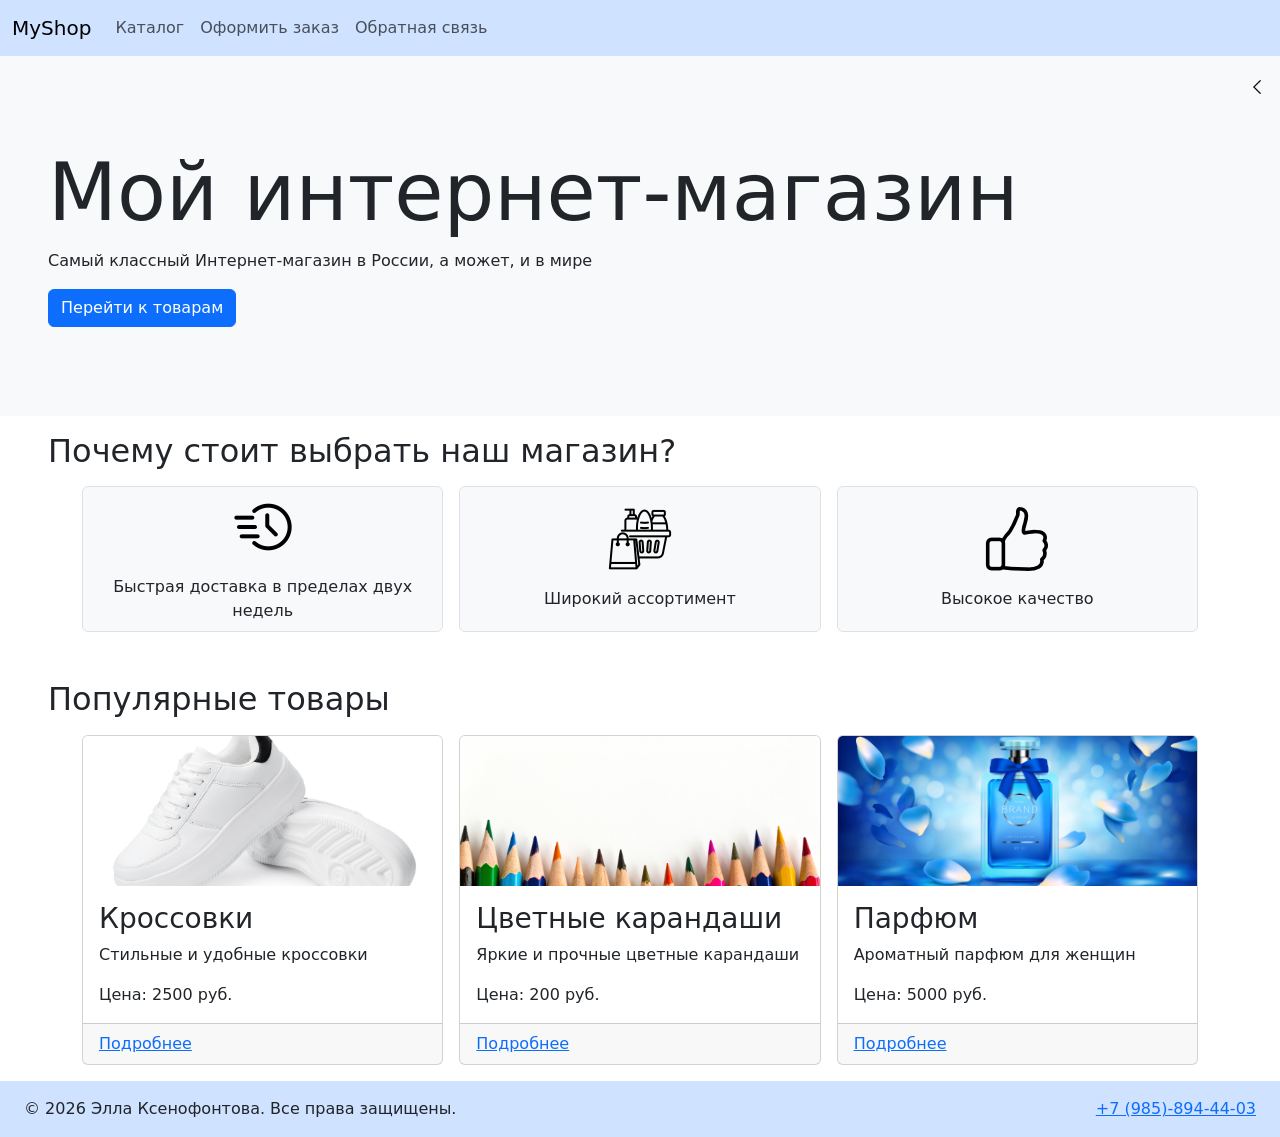
<file: index.html>
<!DOCTYPE html>
<html lang="ru">

<head>
    <meta charset="UTF-8">
    <meta name="viewport" content="width=device-width, initial-scale=1.0">
    <title>Мой интернет-магазин</title>
    <link rel="stylesheet" href="./css/custom.css">
    <link href="https://cdn.jsdelivr.net/npm/bootstrap@5.3.8/dist/css/bootstrap.min.css" rel="stylesheet"
        integrity="sha384-sRIl4kxILFvY47J16cr9ZwB07vP4J8+LH7qKQnuqkuIAvNWLzeN8tE5YBujZqJLB" crossorigin="anonymous">

</head>

<body>
    <header class="navbar navbar-expand-lg bg-primary-subtle">
        <div class="container-fluid">
            <a class="navbar-brand" href="index.html">MyShop</a>
            <button class="navbar-toggler" type="button" data-bs-toggle="collapse" data-bs-target="#navbar-links"
                aria-controls="navbar-links" aria-expanded="false" aria-label="Переключить навигацию">
                <span class="navbar-toggler-icon"></span>
            </button>
            <nav class="navbar-collapse collapse" aria-label="Основная навигация" id="navbar-links">
                <ul class="navbar-nav">
                    <li class="nav-item"><a href="./catalog.html" class="nav-link">Каталог</a></li>
                    <li class="nav-item"><a href="./order.html" class="nav-link">Оформить заказ</a>
                    </li>
                    <li class="nav-item"><a href="./contacts.html" class="nav-link">Обратная связь</a>
                    </li>
                </ul>
            </nav>
        </div>
    </header>
    <main class="main position-relative">
        <section class="hero bg-body-tertiary d-flex flex-column px-5 py-1 justify-content-center align-items-start">
            <h1 class="display-1">Мой интернет-магазин</h1>
            <p class="hero__description">
                Самый классный Интернет-магазин в России, а может, и в мире
            </p>
            <a class="btn btn-primary" href="#popular">Перейти к товарам</a>
        </section>
        <section class="section section_advantages px-5 py-3" id="advantages">
            <h2 class="fw-normal mb-3">Почему стоит выбрать наш магазин?</h2>

            <ul class="container overflow-hidden">
                <div class="row g-3">
                    <div class="col-md-4">
                        <li
                            class="d-block d-flex flex-md-column 
                    justify-content-center align-items-center text-md-center border rounded border-tertiary bg-body-tertiary gap-3 p-2 h-100">
                            <img src="./images/speed.png" alt="" class="advantages-list__icon">
                            <p class="advantages-list__description m-0">Быстрая доставка в пределах двух недель</p>
                        </li>
                    </div>
                    <div class="col-md-4">
                        <li
                            class="d-block d-flex flex-md-column 
                    justify-content-center align-items-center text-md-center border rounded border-tertiary bg-body-tertiary gap-3 p-2 h-100">
                            <img src="./images/goods.png" alt="" class="advantages-list__icon">
                            <p class="advantages-list__description m-0">Широкий ассортимент</p>
                        </li>
                    </div>
                    <div class="col-md-4">
                        <li
                            class="d-block d-flex flex-md-column 
                    justify-content-center align-items-center text-md-center border rounded border-tertiary bg-body-tertiary gap-3 p-2 h-100">
                            <img src="./images/like.png" alt="" class="advantages-list__icon">
                            <p class="advantages-list__description m-0">Высокое качество</p>
                        </li>
                    </div>
                </div>
            </ul>
        </section>
        <section class="section section_popular px-5 py-3" id="popular">
            <h2 class="fw-normal mb-3">Популярные товары</h2>

            <div class="popular-goods container">
                <div class="row g-3">
                    <div class="col-md-4">
                        <article class="card h-100 w-100">
                            <img src="./images/shoes.jpg" alt="Кроссовки" class="card-img-top">
                            <div class="card-body">
                                <h3 class="card-title">Кроссовки</h3>
                                <p class="card-text">Стильные и удобные кроссовки</p>
                                <p class="card-text">Цена: 2500 руб.</p>
                            </div>
                            <div class="card-footer">
                                <a href="./product.html" class="b">Подробнее</a>
                            </div>
                        </article>
                    </div>
                    <div class="col-md-4">
                        <article class="card h-100 w-100">
                            <img src="./images/pencils.jpg" alt="Цветные карандаши" class="card-img-top">
                            <div class="card-body">
                                <h3 class="card-title">Цветные карандаши</h3>
                                <p class="card-text">Яркие и прочные цветные карандаши</p>
                                <p class="card-text">Цена: 200 руб.</p>
                            </div>
                            <div class="card-footer">
                                <a href="./product.html" class="b">Подробнее</a>
                            </div>
                        </article>
                    </div>
                    <div class="col-md-4">
                        <article class="card h-100 w-100">
                            <img src="./images/perfume.jpg" alt="Парфюм" class="card-img-top">
                            <div class="card-body">
                                <h3 class="card-title">Парфюм</h3>
                                <p class="card-text">Ароматный парфюм для женщин</p>
                                <p class="card-text">Цена: 5000 руб.</p>
                            </div>
                            <div class="card-footer">
                                <a href="./product.html" class="b">Подробнее</a>
                            </div>
                        </article>
                    </div>
                </div>
        </section>
        <div class="aside-wrapper h-100 position-absolute top-0 end-0 pt-1">
            <button class="btn btn-light position-sticky end-0 aside-open-button d-flex align-items-center"
                data-bs-toggle="offcanvas" href="#aside-menu" role="button" aria-controls="aside-menu" id="open-aside">
                <img src="./images/left-chevron.png" alt="Открыть боковую панель" class="aside-open-icon">
            </button>
            <aside class="offcanvas offcanvas-end" id="aside-menu">

                <div class="offcanvas-header">
                    <h2 class="offcanvas-title">Содержание страницы</h2>
                    <button class="btn-close" data-bs-dismiss="offcanvas" aria-label="Close"></button>
                </div>
                <ul class="list-group">
                    <a href="index.html" class="list-group-item list-group-item-action">Главная</a>
                    <a href="#advantages" class="list-group-item list-group-item-action">Преимущества</a>
                    <a href="#popular" class="list-group-item list-group-item-action">Популярные
                        товары</a>
                    <a href="#contacts" class="list-group-item list-group-item-action">Контакты</a>
                </ul>
            </aside>
        </div>
    </main>
    <footer id="contacts" class="d-flex justify-content-between px-4 py-3 bg-primary-subtle">
        <p class="m-0">&copy; 2026 Элла Ксенофонтова. Все права защищены.</p>
        <p class="m-0"><a class="footer-phone" href="tel:89858944403">+7 (985)-894-44-03</a></p>
    </footer>
    <script src="https://cdn.jsdelivr.net/npm/bootstrap@5.3.8/dist/js/bootstrap.bundle.min.js"
        integrity="sha384-FKyoEForCGlyvwx9Hj09JcYn3nv7wiPVlz7YYwJrWVcXK/BmnVDxM+D2scQbITxI"
        crossorigin="anonymous"></script>
</body>

</html>
</file>
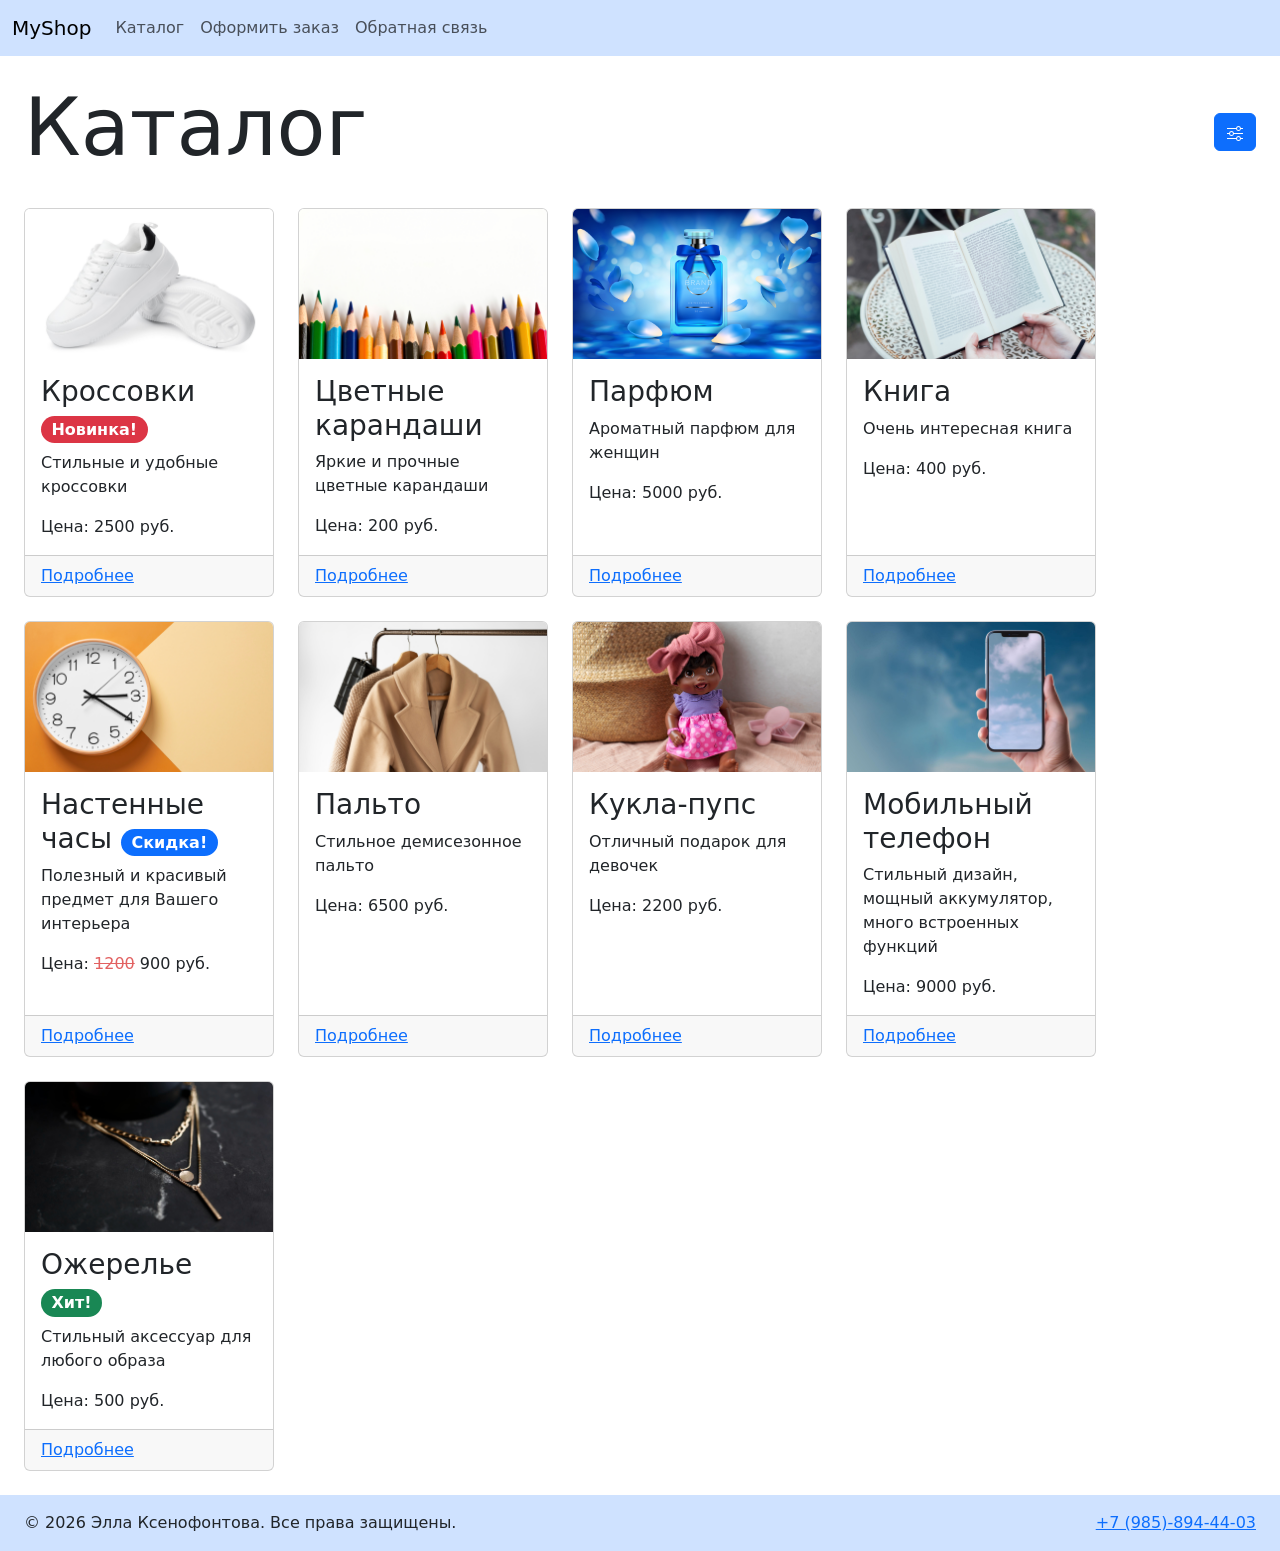
<file: catalog.html>
<!DOCTYPE html>
<html lang="ru">

<head>
    <meta charset="UTF-8">
    <meta name="viewport" content="width=device-width, initial-scale=1.0">
    <title>Каталог</title>
    <link rel="stylesheet" href="./css/custom.css">
    <link href="https://cdn.jsdelivr.net/npm/bootstrap@5.3.8/dist/css/bootstrap.min.css" rel="stylesheet"
        integrity="sha384-sRIl4kxILFvY47J16cr9ZwB07vP4J8+LH7qKQnuqkuIAvNWLzeN8tE5YBujZqJLB" crossorigin="anonymous">
</head>

<body>
    <header class="navbar navbar-expand-lg bg-primary-subtle">
        <div class="container-fluid">
            <a class="navbar-brand" href="index.html">MyShop</a>
            <button class="navbar-toggler" type="button" data-bs-toggle="collapse" data-bs-target="#navbar-links"
                aria-controls="navbar-links" aria-expanded="false" aria-label="Переключить навигацию">
                <span class="navbar-toggler-icon"></span>
            </button>
            <nav class="navbar-collapse collapse" aria-label="Основная навигация" id="navbar-links">
                <ul class="navbar-nav">
                    <li class="nav-item"><a href="./catalog.html" class="nav-link">Каталог</a></li>
                    <li class="nav-item"><a href="./order.html" class="nav-link">Оформить заказ</a>
                    </li>
                    <li class="nav-item"><a href="./contacts.html" class="nav-link">Обратная связь</a>
                    </li>
                </ul>
            </nav>
        </div>

    </header>
    <main class="main p-4">
        <div class="d-flex justify-content-between align-items-center mb-4">
            <h1 class="display-1">Каталог</h1>
            <button class="btn btn-primary" type="button" data-bs-toggle="offcanvas" data-bs-target="#offcanvasFilters"
                aria-controls="offcanvasFilters">
                <div class="visually-hidden">Фильтры</div>
                <svg xmlns="http://www.w3.org/2000/svg" width="16" height="16" fill="currentColor" class="bi bi-sliders"
                    viewBox="0 0 16 16">
                    <path fill-rule="evenodd"
                        d="M11.5 2a1.5 1.5 0 1 0 0 3 1.5 1.5 0 0 0 0-3M9.05 3a2.5 2.5 0 0 1 4.9 0H16v1h-2.05a2.5 2.5 0 0 1-4.9 0H0V3zM4.5 7a1.5 1.5 0 1 0 0 3 1.5 1.5 0 0 0 0-3M2.05 8a2.5 2.5 0 0 1 4.9 0H16v1H6.95a2.5 2.5 0 0 1-4.9 0H0V8zm9.45 4a1.5 1.5 0 1 0 0 3 1.5 1.5 0 0 0 0-3m-2.45 1a2.5 2.5 0 0 1 4.9 0H16v1h-2.05a2.5 2.5 0 0 1-4.9 0H0v-1z" />
                </svg>
            </button>
        </div>
        <aside class="offcanvas offcanvas-start p-3" tabindex="-1" id="offcanvasFilters">
            <div class="d-flex justify-content-between align-items-center mb-3">
                <h2>Фильтры</h2>
                <button type="button" class="btn-close text-reset" data-bs-dismiss="offcanvas"
                    aria-label="Закрыть"></button>
            </div>
            <form class="filters-panel">
                <h3 class="heading filters-panel__title">Цена</h3>
                <div class="filters-panel__price">
                    <label for="price-from" class="form-label">От: </label>
                    <input type="number" id="price-from" class="form-control">
                    <label for="price-to" class="form-label">До: </label>
                    <input type="number" id="price-to" class="form-control">
                </div>
                <div class="form-check mt-2">
                    <input type="checkbox" id="good-rating" class="form-check-input">
                    <label for="good-rating" class="form-check-label">Высокий рейтинг</label> <br />
                    <span class="form-text">4 и более ⭐</span>
                </div>
            </form>
        </aside>
        <div class="d-flex flex-wrap gap-4">
            <article class="card">
                <img src="./images/shoes.jpg" alt="Кроссовки" class="card-img-top">
                <div class="card-body">
                    <h3 class="card-title">Кроссовки <span
                            class="badge bg-danger text-white rounded-pill fs-6">Новинка!</span></h3>
                    <p class="card-text">Стильные и удобные кроссовки</p>
                    <p class="card-text">Цена: 2500 руб.</p>
                </div>
                <div class="card-footer">
                    <a href="./product.html">Подробнее</a>
                </div>
            </article>
            <article class="card">
                <img src="./images/pencils.jpg" alt="Цветные карандаши" class="card-img-top">
                <div class="card-body">
                    <h3 class="card-title">Цветные карандаши</h3>
                    <p class="card-text">Яркие и прочные цветные карандаши</p>
                    <p class="card-text">Цена: 200 руб.</p>
                </div>
                <div class="card-footer">
                    <a href="./product.html">Подробнее</a>
                </div>
            </article>
            <article class="card">
                <img src="./images/perfume.jpg" alt="Парфюм" class="card-img-top">
                <div class="card-body">
                    <h3 class="card-title">Парфюм</h3>
                    <p class="card-text">Ароматный парфюм для женщин</p>
                    <p class="card-text">Цена: 5000 руб.</p>
                </div>
                <div class="card-footer">
                    <a href="./product.html">Подробнее</a>
                </div>
            </article>
            <article class="card">
                <img src="./images/book.jpg" alt="Книга" class="card-img-top">
                <div class="card-body">
                    <h3 class="card-title">Книга</h3>
                    <p class="card-text">Очень интересная книга</p>
                    <p class="card-text">Цена: 400 руб.</p>
                </div>
                <div class="card-footer">
                    <a href="./product.html">Подробнее</a>
                </div>
            </article>
            <article class="card">
                <img src="./images/clock.jpg" alt="Часы настенные" class="card-img-top">
                <div class="card-body">
                    <h3 class="card-title">Настенные часы <span
                            class="badge bg-primary text-white rounded-pill fs-6">Скидка!</span></h3>
                    <p class="card-text">Полезный и красивый предмет для Вашего интерьера</p>
                    <p class="card-text">Цена: <del class="old-price">1200</del> 900 руб.</p>
                </div>
                <div class="card-footer">
                    <a href="./product.html">Подробнее</a>
                </div>
            </article>
            <article class="card">
                <img src="./images/coat.jpg" alt="Пальто" class="card-img-top">
                <div class="card-body">
                    <h3 class="card-title">Пальто</h3>
                    <p class="card-text">Стильное демисезонное пальто</p>
                    <p class="card-text">Цена: 6500 руб.</p>
                </div>
                <div class="card-footer">
                    <a href="./product.html">Подробнее</a>
                </div>
            </article>
            <article class="card">
                <img src="./images/doll.jpg" alt="Кукла-пупс" class="card-img-top">
                <div class="card-body">
                    <h3 class="card-title">Кукла-пупс</h3>
                    <p class="card-text">Отличный подарок для девочек</p>
                    <p class="card-text">Цена: 2200 руб.</p>
                </div>
                <div class="card-footer">
                    <a href="./product.html">Подробнее</a>
                </div>
            </article>
            <article class="card">
                <img src="./images/mobile phone.jpg" alt="Мобильный телефон" class="card-img-top">
                <div class="card-body">
                    <h3 class="card-title">Мобильный телефон</h3>
                    <p class="card-text">Стильный дизайн, мощный аккумулятор, много встроенных
                        функций</p>
                    <p class="card-text">Цена: 9000 руб.</p>
                </div>
                <div class="card-footer">
                    <a href="./product.html">Подробнее</a>
                </div>
            </article>
            <article class="card">
                <img src="./images/necklace.jpg" alt="Ожерелье" class="card-img-top">
                <div class="card-body">
                    <h3 class="card-title">Ожерелье <span
                            class="badge bg-success text-white rounded-pill fs-6">Хит!</span></h3>
                    <p class="card-text">Стильный аксессуар для любого образа</p>
                    <p class="card-text">Цена: 500 руб.</p>
                </div>
                <div class="card-footer">
                    <a href="./product.html">Подробнее</a>
                </div>
            </article>
        </div>
    </main>
    <footer id="contacts" class="d-flex justify-content-between px-4 py-3 bg-primary-subtle">
        <p class="m-0">&copy; 2026 Элла Ксенофонтова. Все права защищены.</p>
        <p class="m-0"><a class="footer-phone" href="tel:89858944403">+7 (985)-894-44-03</a></p>
    </footer>
    <script src="https://cdn.jsdelivr.net/npm/bootstrap@5.3.8/dist/js/bootstrap.bundle.min.js"
        integrity="sha384-FKyoEForCGlyvwx9Hj09JcYn3nv7wiPVlz7YYwJrWVcXK/BmnVDxM+D2scQbITxI"
        crossorigin="anonymous"></script>
</body>

</html>
</file>
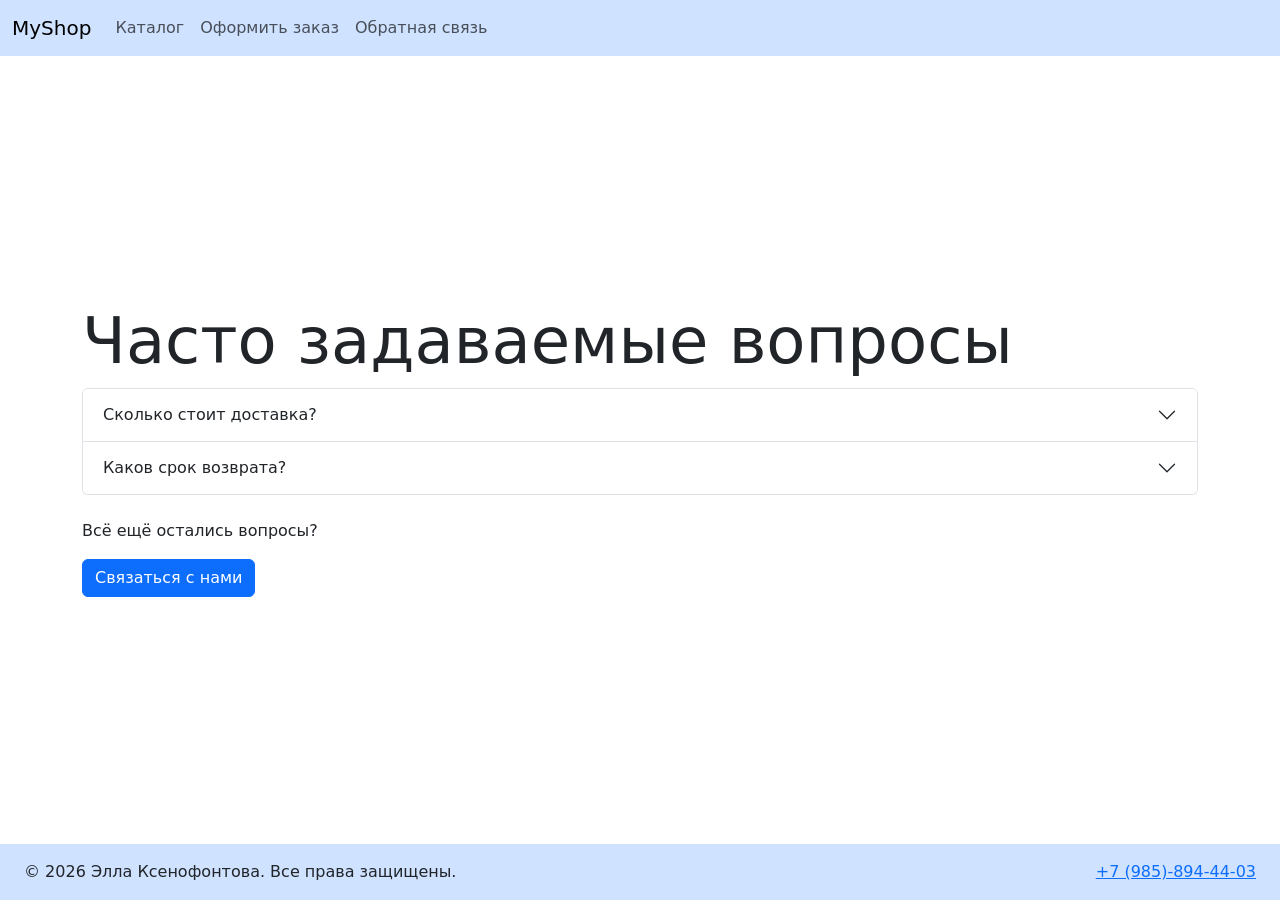
<file: contacts.html>
<!DOCTYPE html>
<html lang="ru">

<head>
    <meta charset="UTF-8">
    <meta name="viewport" content="width=device-width, initial-scale=1.0">
    <title>Обратная связь</title>
    <link rel="stylesheet" href="./css/custom.css">
    <link href="https://cdn.jsdelivr.net/npm/bootstrap@5.3.8/dist/css/bootstrap.min.css" rel="stylesheet"
        integrity="sha384-sRIl4kxILFvY47J16cr9ZwB07vP4J8+LH7qKQnuqkuIAvNWLzeN8tE5YBujZqJLB" crossorigin="anonymous">
</head>

<body class="d-flex flex-column justify-content-between min-vh-100">
    <header class="navbar navbar-expand-lg bg-primary-subtle">
        <div class="container-fluid">
            <a class="navbar-brand" href="index.html">MyShop</a>
            <button class="navbar-toggler" type="button" data-bs-toggle="collapse" data-bs-target="#navbar-links"
                aria-controls="navbar-links" aria-expanded="false" aria-label="Переключить навигацию">
                <span class="navbar-toggler-icon"></span>
            </button>
            <nav class="navbar-collapse collapse" aria-label="Основная навигация" id="navbar-links">
                <ul class="navbar-nav">
                    <li class="nav-item"><a href="./catalog.html" class="nav-link">Каталог</a></li>
                    <li class="nav-item"><a href="./order.html" class="nav-link">Оформить заказ</a>
                    </li>
                    <li class="nav-item"><a href="./contacts.html" class="nav-link">Обратная связь</a>
                    </li>
                </ul>
            </nav>
        </div>
    </header>
    <main class="p-3">
        <section class="faq container">
            <h1 class="display-3">Часто задаваемые вопросы</h1>
            <div class="alert alert-success" hidden id="contact-success">Заявка успешно отправлена!</div>
            <div class="accordion mb-4">
                <div class="accordion-item" id="faq-accordion-1">
                    <h2 class="accordion-header" id="faq-accordion-1-header">
                        <button class="accordion-button collapsed" type="button" data-bs-toggle="collapse"
                            data-bs-target="#faq-accordion-1-collapse">
                            Сколько стоит доставка?
                        </button>
                    </h2>
                    <div class="accordion-collapse collapse" id="faq-accordion-1-collapse">
                        <div class="accordion-body">
                            Доставка всех товаров абсолютно бесплатная!
                        </div>
                    </div>
                </div>
                <div class="accordion-item" id="faq-accordion-2">
                    <h2 class="accordion-header" id="faq-accordion-2-header">
                        <button class="accordion-button collapsed" type="button" data-bs-toggle="collapse"
                            data-bs-target="#faq-accordion-2-collapse">
                            Каков срок возврата?
                        </button>
                    </h2>
                    <div class="accordion-collapse collapse" id="faq-accordion-2-collapse">
                        <div class="accordion-body">
                            Если Вас не устроило качество товара, то Вы можете вернуть его в течение двух недель.
                            Обратите
                            внимание, что некоторые категории товаров не подлежат возврату.
                        </div>
                    </div>
                </div>
            </div>
            <p>Всё ещё остались вопросы?</p>
            <button class="btn btn-primary" data-bs-toggle="modal" data-bs-target="#contact-us">Связаться с
                нами</button>
        </section>
        <div class="modal fade" id="contact-us" tabindex="-1" aria-labelledby="contact-us-label" aria-hidden="true">
            <div class="modal-dialog">
                <div class="modal-content">
                    <div class="modal-header">
                        <h3 class="modal-title" id="contact-us-label">Связаться с нами</h3>
                        <button type="button" class="btn-close" data-bs-dismiss="modal" aria-label="Закрыть" id="close-contact-form"></button>
                    </div>
                    <div class="modal-body">
                        <p class="text-secondary">Заполните форму, и мы свяжемся с Вами в течение двух рабочих дней</p>
                        <form class="contacts-form" id="contacts-form" onsubmit="event.preventDefault(); document.getElementById('close-contact-form').click(); document.getElementById('contact-success').hidden = false; this.reset();">

                            <label for="name" class="form-label">Имя и фамилия:</label>
                            <input type="text" id="name" class="form-control" required>
                            <label for="email" class="form-label">Адрес электронной почты:</label>
                            <input type="text" id="email" class="form-control" required>
                            <div class="form-group">
                                <label for="subject" class="form-label">Что бы Вы хотели обсудить?</label>
                                <textarea id="subject" class="form-control" required></textarea>
                            </div>
                            <button class="btn btn-primary mt-3">Отправить</button>
                        </form>
                        </dialog>
    </main>
    <footer id="contacts" class="d-flex justify-content-between px-4 py-3 bg-primary-subtle">
        <p class="m-0">&copy; 2026 Элла Ксенофонтова. Все права защищены.</p>
        <p class="m-0"><a class="footer-phone" href="tel:89858944403">+7 (985)-894-44-03</a></p>
    </footer>
    <script src="https://cdn.jsdelivr.net/npm/bootstrap@5.3.8/dist/js/bootstrap.bundle.min.js"
        integrity="sha384-FKyoEForCGlyvwx9Hj09JcYn3nv7wiPVlz7YYwJrWVcXK/BmnVDxM+D2scQbITxI"
        crossorigin="anonymous"></script>
</body>

</html>
</file>
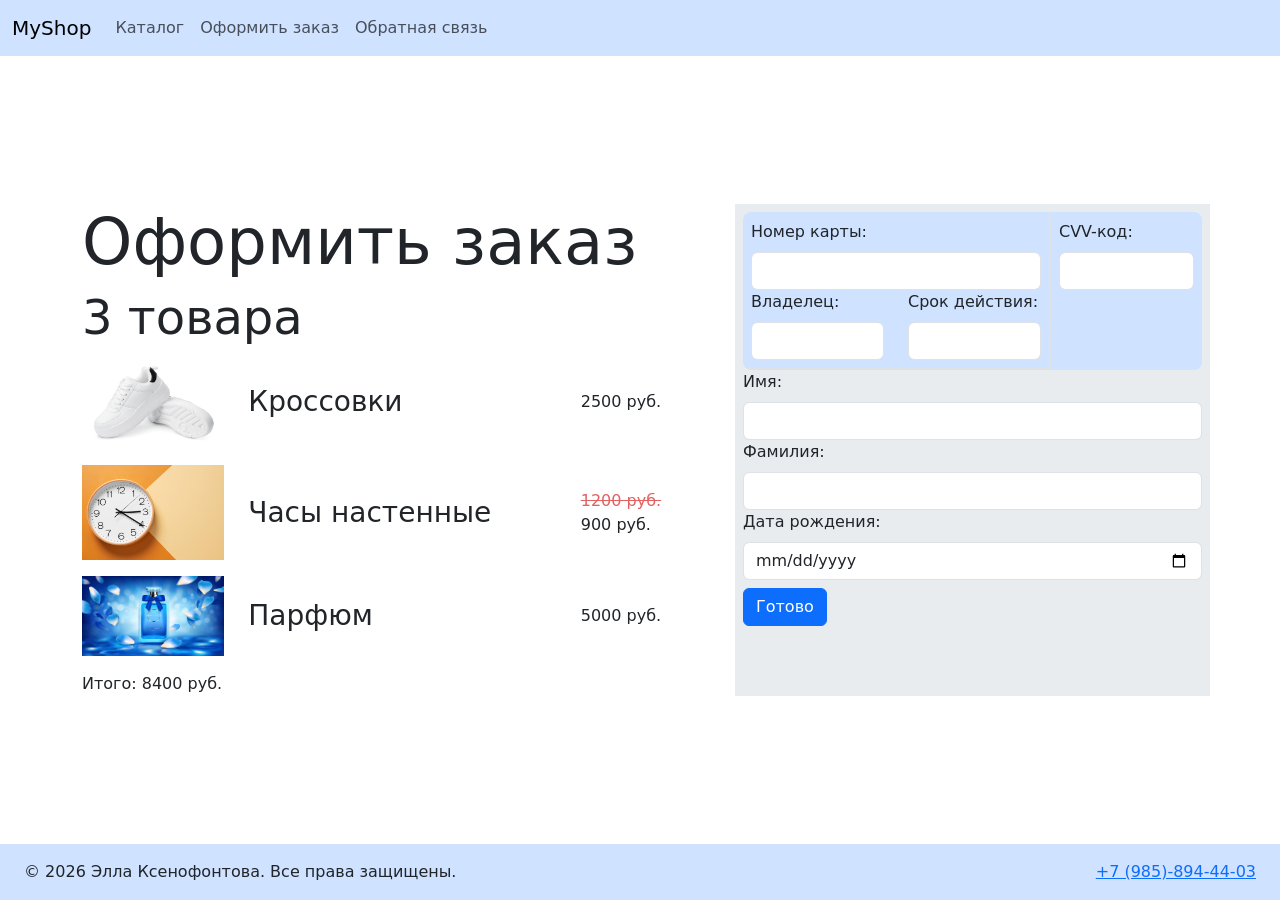
<file: order.html>
<!DOCTYPE html>
<html lang="ru">

<head>
    <meta charset="UTF-8">
    <meta name="viewport" content="width=device-width, initial-scale=1.0">
    <title>Оформление заказа</title>
    <link rel="stylesheet" href="./css/custom.css">
    <link href="https://cdn.jsdelivr.net/npm/bootstrap@5.3.8/dist/css/bootstrap.min.css" rel="stylesheet"
        integrity="sha384-sRIl4kxILFvY47J16cr9ZwB07vP4J8+LH7qKQnuqkuIAvNWLzeN8tE5YBujZqJLB" crossorigin="anonymous">
</head>

<body class="d-flex flex-column justify-content-between min-vh-100">
    <header class="navbar navbar-expand-lg bg-primary-subtle">
        <div class="container-fluid">
            <a class="navbar-brand" href="index.html">MyShop</a>
            <button class="navbar-toggler" type="button" data-bs-toggle="collapse" data-bs-target="#navbar-links"
                aria-controls="navbar-links" aria-expanded="false" aria-label="Переключить навигацию">
                <span class="navbar-toggler-icon"></span>
            </button>
            <nav class="navbar-collapse collapse" aria-label="Основная навигация" id="navbar-links">
                <ul class="navbar-nav">
                    <li class="nav-item"><a href="./catalog.html" class="nav-link">Каталог</a></li>
                    <li class="nav-item"><a href="./order.html" class="nav-link">Оформить заказ</a>
                    </li>
                    <li class="nav-item"><a href="./contacts.html" class="nav-link">Обратная связь</a>
                    </li>
                </ul>
            </nav>
        </div>
    </header>
    <main class="p-3">
        <div class="container">
            <div class="row align-items-stretch">
                <section class="col-12 col-md-7">
                    <h1 class="display-3">Оформить заказ</h1>
                    <h2 class="display-5">3 товара</h2>
                    <ul class="p-0 container d-flex flex-column gap-3">
                        <li class="d-flex align-items-center flex-wrap row">
                            <img src="./images/shoes.jpg" alt="" class="col-12 col-md-3">
                            <h3 class="fw-normal m-0 col-8 col-md-6"><a href="./product.html"
                                    class="text-decoration-none text-body">Кроссовки</a></h3>
                            <div class="col-4 col-md-3">
                                2500 руб.
                            </div>
                        </li>
                        <li class="d-flex align-items-center flex-wrap row">
                            <img src="./images/clock.jpg" alt="" class="col-12 col-md-3">
                            <h3 class="fw-normal m-0 col-8 col-md-6"><a href="./product.html"
                                    class="text-decoration-none text-body">Часы настенные</a></h3>
                            <div class="col-4 col-md-3">
                                <del class="old-price d-block">1200 руб.</del> 900 руб.
                            </div>
                        </li>
                        <li class="d-flex align-items-center flex-wrap row">
                            <img src="./images/perfume.jpg" alt="" class="col-12 col-md-3">
                            <h3 class="fw-normal m-0 col-8 col-md-6"><a href="./product.html"
                                    class="text-decoration-none text-body">Парфюм</a></h3>
                            <div class="col-4 col-md-3">
                                5000 руб.
                            </div>
                        </li>
                    </ul>
                    <div>Итого: 8400 руб.</div>
                </section>
                <aside class="col-12 col-md-5 bg-body-secondary  p-2">
                    <form id="order-form" onsubmit="alert('Заказ оформлен!')">
                        <div class="container">
                            <div class="row">
                                <div class="container bg-primary-subtle p-2 col-lg-8 card-front">
                                    <div class="row">
                                        <div class="col-12">
                                            <label for="card-number" class="form-label">Номер карты:</label>
                                            <input class="form-control" type="text" id="card-number" required
                                                autocomplete="cc-number">
                                        </div>
                                    </div>
                                    <div class="row align-items-end">
                                        <div class="col-6">
                                            <label for="card-name" class="form-label">Владелец:</label>
                                            <input type="text" id="card-name" class="form-control" required
                                                autocomplete="cc-name">
                                        </div>
                                        <div class="col-6">
                                            <label for="expires" class="form-label">Срок действия:</label>
                                            <input type="text" id="expires" class="form-control" required
                                                autocomplete="cc-exp">
                                        </div>
                                    </div>
                                </div>
                                <div class="container bg-primary-subtle p-2 col-lg-4 card-back">
                                    <div class="row">
                                        <div class="col-6 offset-6 col-sm-5 offset-sm-7 offset-lg-0 col-lg-12">
                                            <label for="cvv" class="form-label">CVV-код:</label>
                                            <input type="text" id="cvv" class="form-control" required
                                                autocomplete="cc-csc">
                                        </div>
                                    </div>
                                </div>
                            </div>
                        </div>

                        <label for="name" class="form-label">Имя:</label>
                        <input type="text" id="name" class="form-control" required autocomplete="given-name">
                        <label for="surname" class="form-label">Фамилия:</label>
                        <input type="text" id="surname" class="form-control" required autocomplete="additional-name">
                        <label for="birthday" class="form-label">Дата рождения:</label>
                        <input type="date" id="birthday" class="form-control" required autocomplete="bday">
                        <button class="btn btn-primary mt-2">Готово</button>
                    </form>
                </aside>
            </div>
        </div>
    </main>
    <footer id="contacts" class="d-flex justify-content-between px-4 py-3 bg-primary-subtle">
        <p class="m-0">&copy; 2026 Элла Ксенофонтова. Все права защищены.</p>
        <p class="m-0"><a class="footer-phone" href="tel:89858944403">+7 (985)-894-44-03</a></p>
    </footer>
    <script src="https://cdn.jsdelivr.net/npm/bootstrap@5.3.8/dist/js/bootstrap.bundle.min.js"
        integrity="sha384-FKyoEForCGlyvwx9Hj09JcYn3nv7wiPVlz7YYwJrWVcXK/BmnVDxM+D2scQbITxI"
        crossorigin="anonymous"></script>
</body>

</html>
</file>
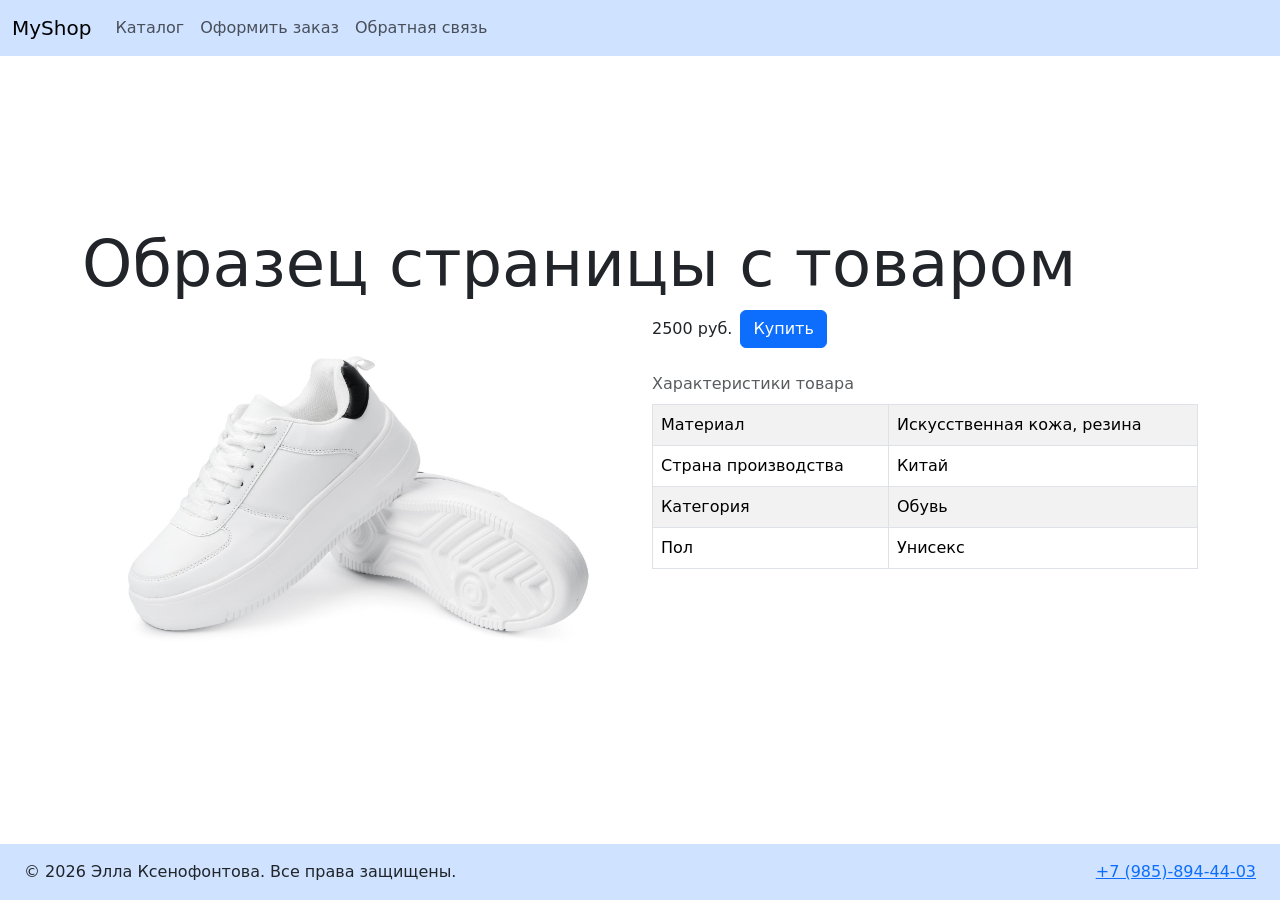
<file: product.html>
<!DOCTYPE html>
<html lang="ru">

<head>
    <meta charset="UTF-8">
    <meta name="viewport" content="width=device-width, initial-scale=1.0">
    <title>Образец страницы с товаром</title>
    <link rel="stylesheet" href="./css/custom.css">
    <link href="https://cdn.jsdelivr.net/npm/bootstrap@5.3.8/dist/css/bootstrap.min.css" rel="stylesheet"
        integrity="sha384-sRIl4kxILFvY47J16cr9ZwB07vP4J8+LH7qKQnuqkuIAvNWLzeN8tE5YBujZqJLB" crossorigin="anonymous">
</head>

<body class="d-flex flex-column justify-content-between min-vh-100">
    <header class="navbar navbar-expand-lg bg-primary-subtle">
        <div class="container-fluid">
            <a class="navbar-brand" href="index.html">MyShop</a>
            <button class="navbar-toggler" type="button" data-bs-toggle="collapse" data-bs-target="#navbar-links"
                aria-controls="navbar-links" aria-expanded="false" aria-label="Переключить навигацию">
                <span class="navbar-toggler-icon"></span>
            </button>
            <nav class="navbar-collapse collapse" aria-label="Основная навигация" id="navbar-links">
                <ul class="navbar-nav">
                    <li class="nav-item"><a href="./catalog.html" class="nav-link">Каталог</a></li>
                    <li class="nav-item"><a href="./order.html" class="nav-link">Оформить заказ</a>
                    </li>
                    <li class="nav-item"><a href="./contacts.html" class="nav-link">Обратная связь</a>
                    </li>
                </ul>
            </nav>
        </div>
    </header>
    <main class="p-3">
        <section class="container">
            <div class="row">
                <h1 class="display-3">Образец страницы с товаром</h1>
            </div>
            <div class="row align-items-start">
                <img src="./images/shoes.jpg" alt="Образец товара" class="col-md-6">
                <div class="col-md-6">
                    <div class="d-flex gap-2 align-items-center mb-3">
                        <div>2500 руб.</div>
                        <a href="order.html" class="btn btn-primary">Купить</a>
                    </div>
                    <table class="table table-bordered table-striped">
                        <caption class="caption-top">Характеристики товара</caption>
                        <thead></thead>
                        <tbody class="product-info__table-body">
                            <tr class="product-info__table-row">
                                <td class="product-info__table-cell">Материал</td>
                                <td class="product-info__table-cell">Искусственная кожа, резина</td>
                            </tr>
                            <tr class="product-info__table-row">
                                <td class="product-info__table-cell">Страна производства</td>
                                <td class="product-info__table-cell">Китай</td>
                            </tr>
                            <tr class="product-info__table-row">
                                <td class="product-info__table-cell">Категория</td>
                                <td class="product-info__table-cell">Обувь</td>
                            </tr>
                            <tr class="product-info__table-row">
                                <td class="product-info__table-cell">Пол</td>
                                <td class="product-info__table-cell">Унисекс</td>
                            </tr>
                        </tbody>
                    </table>
                </div>
            </div>
        </section>
    </main>
    <footer id="contacts" class="d-flex justify-content-between px-4 py-3 bg-primary-subtle">
        <p class="m-0">&copy; 2026 Элла Ксенофонтова. Все права защищены.</p>
        <p class="m-0"><a class="footer-phone" href="tel:89858944403">+7 (985)-894-44-03</a></p>
    </footer>
    <script src="https://cdn.jsdelivr.net/npm/bootstrap@5.3.8/dist/js/bootstrap.bundle.min.js"
        integrity="sha384-FKyoEForCGlyvwx9Hj09JcYn3nv7wiPVlz7YYwJrWVcXK/BmnVDxM+D2scQbITxI"
        crossorigin="anonymous"></script>
</body>

</html>
</file>
<file: css/custom.css>
.hero {
    min-height: 40vh;
}

.card {
    position: relative;
    width: 100%;
}

.card-img-top {
    height: 150px;
    object-fit: cover;
}

.aside-open-button {
    top: 10px;
    margin-top: 10px;
    width: 20px;
    height: 20px;
    box-sizing: content-box;
}

.aside-open-icon {
    max-width: 100%;
    max-height: 100%;
}

.old-price {
    color: rgb(226, 97, 97)
}

.product-image {
    max-width: 100%;
    height: auto;
}

.card-front {
    border-radius: 0.5rem;
    border-bottom-left-radius: 0;
    border-bottom-right-radius: 0;
    border-bottom: 2px solid #dee2e6;
}

.card-back {
    border-radius: 0.5rem;
    border-top-left-radius: 0;
    border-top-right-radius: 0;
}

.footer-phone {
    display: block;
    width: max-content;
}

@media (min-width: 576px) {
    .card {
        width: 250px;
    }
}

@media (min-width: 992px) {
    .card-front {
        border-top-right-radius: 0;
        border-bottom-right-radius: 0;;
        border-bottom-left-radius: 0.5rem;
    }
    .card-back {
        border-left: 2px solid #dee2e6;
        border-top-right-radius: 0.5rem;
        border-top-left-radius: 0;
        border-bottom-left-radius: 0;
    }
}
</file>
